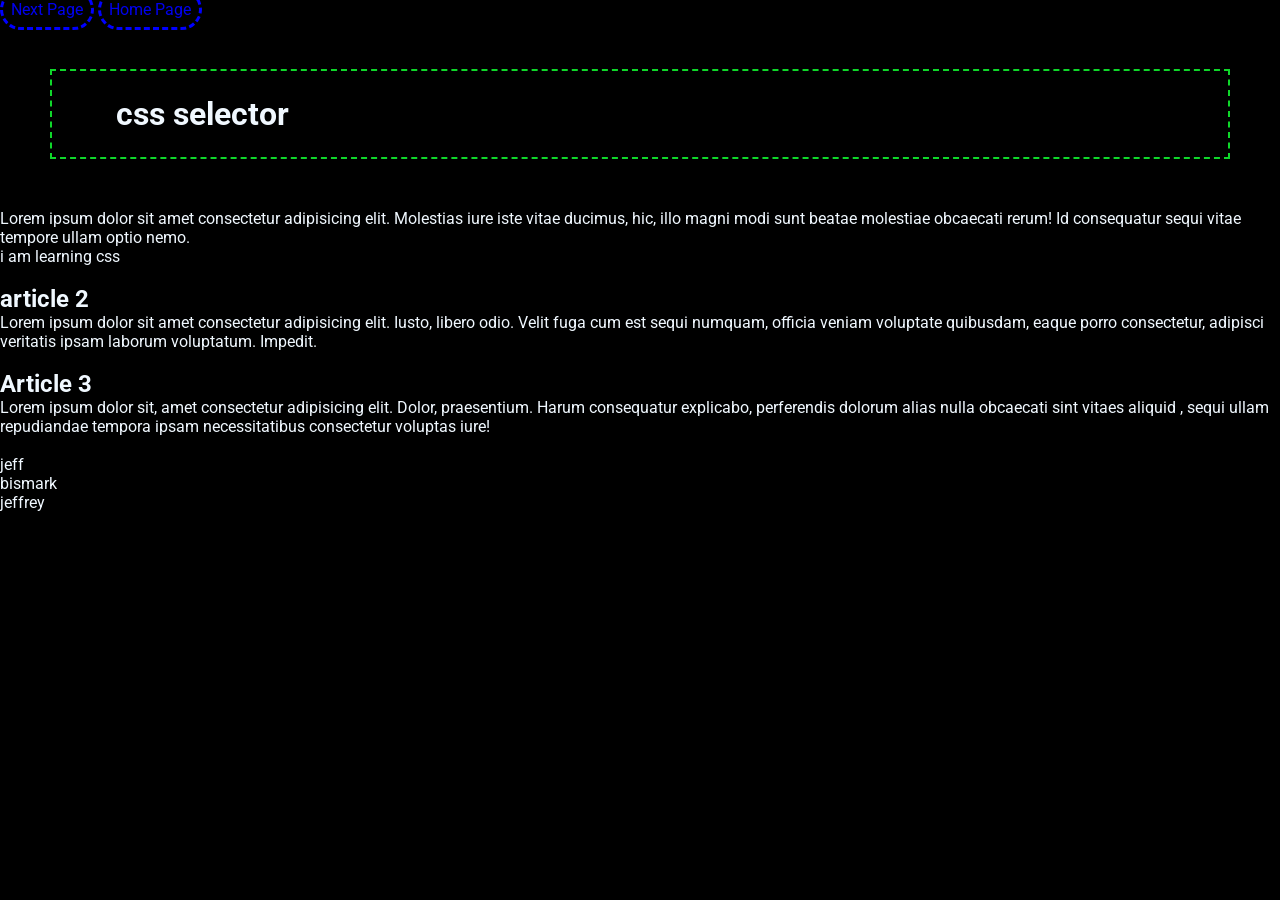
<file: index.html>
<!DOCTYPE html>
<html lang="en">
<head>
    <meta charset="UTF-8">
    <meta name="viewport" content="width=device-width, initial-scale=1.0">
    <title>Document</title>
    <link rel="stylesheet" href="css/style.css">


</head>

<body>
     <a href="/index.html">next page</a>
    <a href="/tees.html">home page</a>
    <h1>css selector</h1>
    <p>Lorem ipsum dolor sit amet consectetur adipisicing elit. Molestias iure iste vitae ducimus, hic, illo magni modi sunt beatae molestiae obcaecati rerum! Id consequatur sequi vitae tempore ullam optio nemo.</p>
    <p>i am learning css</p><br>

    <h2>article 2</h2>
    <p id="first" class="jay">Lorem ipsum dolor sit amet consectetur adipisicing elit. Iusto, libero odio. Velit fuga cum est sequi numquam, officia veniam voluptate quibusdam, eaque <span class="highlight"> porro</span>  consectetur, adipisci veritatis ipsam laborum voluptatum. Impedit.</p>
    <br>
    <h2>Article 3</h2>
    <p class="jay">Lorem ipsum dolor sit, amet consectetur adipisicing elit. Dolor, praesentium. Harum consequatur explicabo, perferendis dolorum alias nulla obcaecati sint vitaes <span class="highlight">aliquid</span> , sequi ullam repudiandae tempora ipsam necessitatibus consectetur voluptas iure!</p>
    <br>

    <ol>
        <li>jeff</li>
        <li>bismark</li>
        <li>jeffrey</li>
    </ol>

    <!--selector
        class selctor
    id selector(id selector must be rarely used and must be used once in your css)
    -->
    <!--with a css selector like (h1 h2) with no comma means all h2 within the h1 but with (h1,h2)- the one with the comma in between means all h1 and h2 headings-->
    <!--(*) this is what is known as the universal selector it selects everuthing on the page-->

    <!--css read it code from top to buttom if u give to the same selectors two different instructions which ever comes last would be executed-->
    <!--being specific like using class identifers make -->
    <!--the RGB(red blue green)= helps us slect the color combo
    also the max numbe for the rgb is 255 its written in the form 
    RGB = (255,0,0) like this with each coresponding to it 
    black is (0,0,0) and white is (255,255,255) -->

    <!--RGBA on the other hand make the font transparent or 
    invincible or or inbetween . it adds an alpha channel-->

    <!--Also  we have the hexa decimal # it ranges from 0-9
    and also the use alphabetical values ranging from (a) to (f)
    these are known as hex codes(#000000, #FFFFfF, #000fff) these codes 
    are usually attached to vs code colors also when you click
    on the squre color box it gives you a c0lor platte where 
    you can actively chose your color -->
    
    <!--HSL stands for hue saturation and lightness-->
    
    

</body>
</html>
</file>
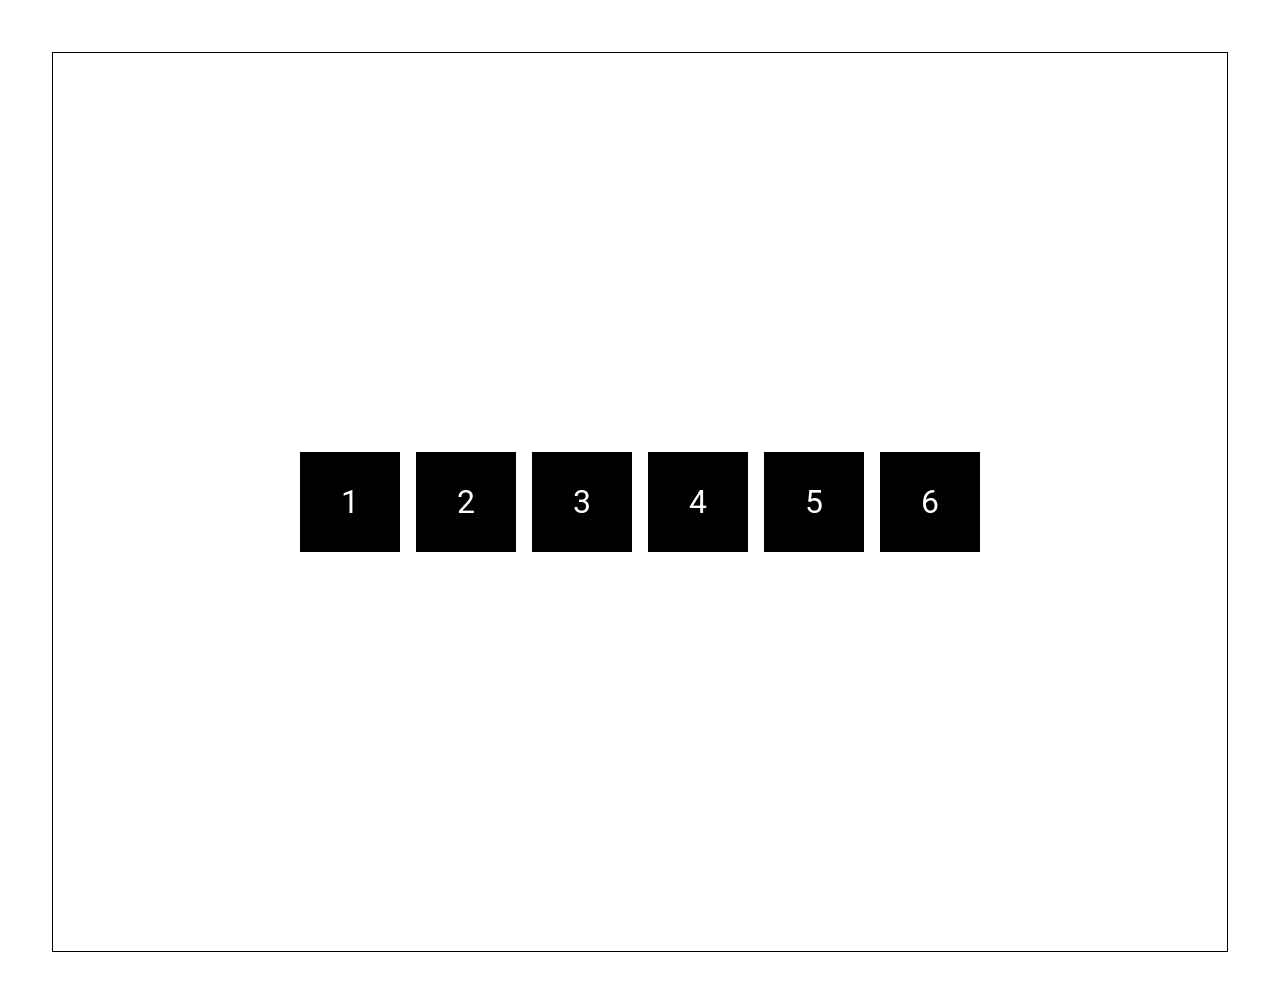
<file: flexbox.html>
<!DOCTYPE html>
<html lang="en">
<head>
    <meta charset="UTF-8">
    <meta name="viewport" content="width=device-width, initial-scale=1.0">
    <title>flexbox</title>
    <link rel="stylesheet" href="/css/flex.css">
</head>
<body>
    <main class="container">
    <div class="box">1</div>
    <div class="box">2</div>
    <div class="box">3</div>
    <div class="box">4</div>
    <div class="box">5</div>
    <div class="box">6</div> 
    </main>
</body>
</html>
</file>
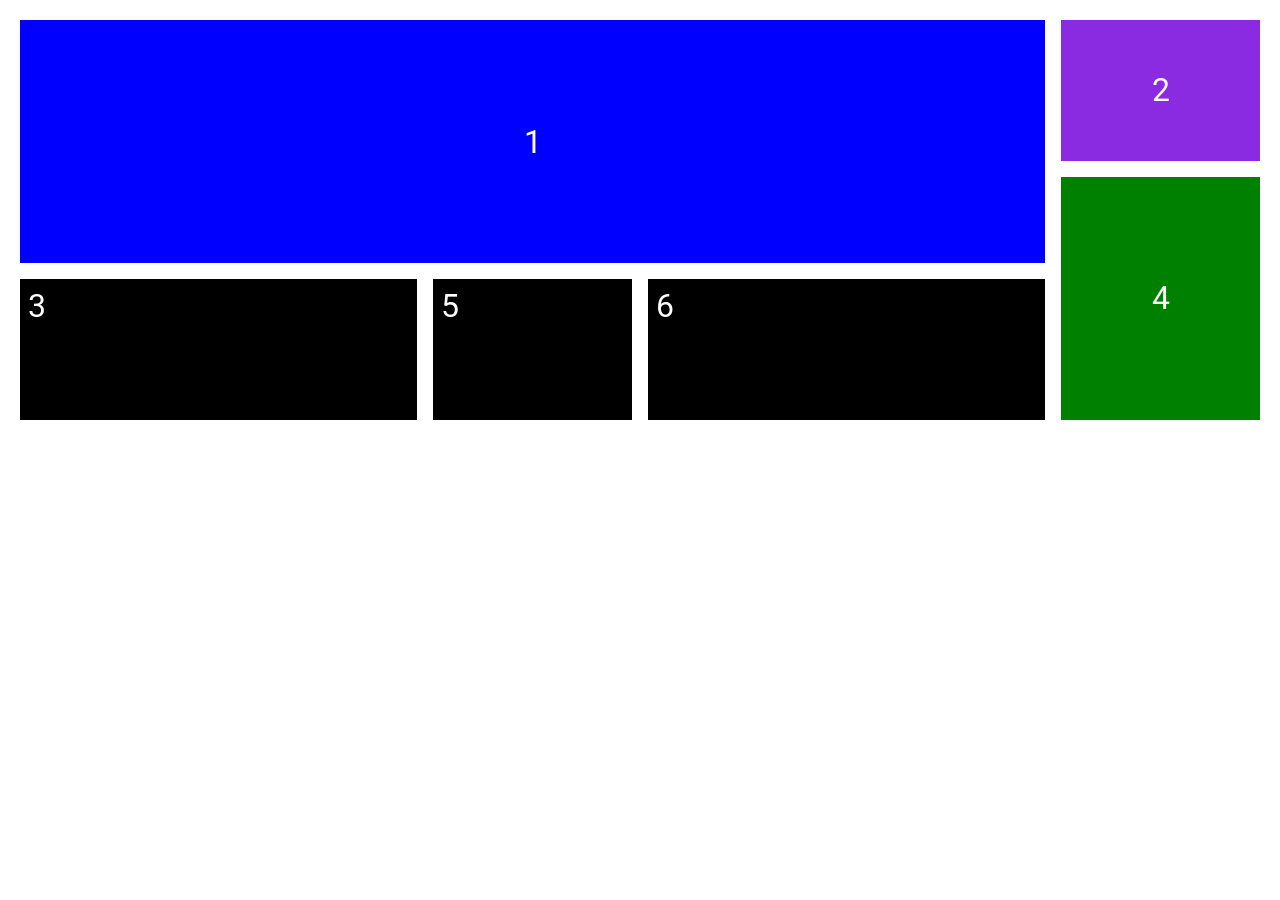
<file: grid.html>
<!DOCTYPE html>
<html lang="en">
<head>
    <meta charset="UTF-8">
    <meta name="viewport" content="width=device-width, initial-scale=1.0">
    <title>grid</title>
    <link rel="stylesheet" href="/css/grid.css">
</head>
<body>
    <main class="container">
    <div class="box">1</div>
    <div class="box">2</div>
    <div class="box">3</div>
    <div class="box">4</div>
    <div class="box">5</div>
    <div class="box">6</div> 
    </main>
</body>
</html>
</file>
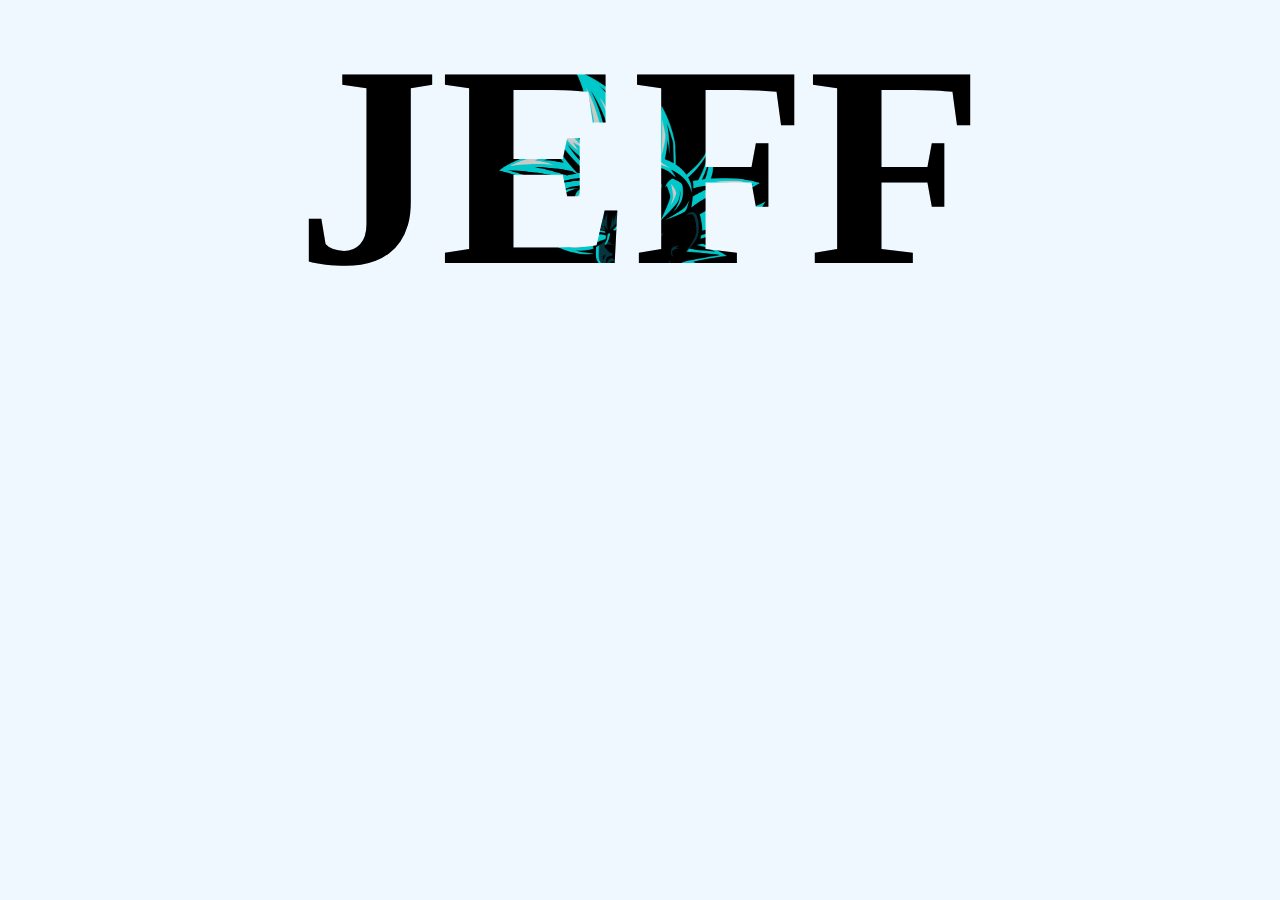
<file: images.html>
<!DOCTYPE html>
<html lang="en">
<head>
    <meta charset="UTF-8">
    <meta name="viewport" content="width=device-width, initial-scale=1.0">
    <title>css images</title>
    <link rel="stylesheet" href="/css/images.css">
</head>

<body>
       <!--  <div class="container">
        <section class="hero">
            <figure class="profile-pic-figure">
                <img src="/images/Gemini_Generated_Image_5nnlmy5nnlmy5nnl.jpg" alt="profile pictuer" title="my profile pic" width="800" height="800">

                <figcaption class="offscreen">john doe</figcaption>
            </figure>
            <h1 class="h1">
                <span class="nowrap">
                    hello
                </span>
                <span class="nowrap"> I'm jeff</span>
            </h1>
        </section>
        </div> -->
   <!--  <section class="example">
        <p>
            <img src="/images/broom.png" width="200" height="200" alt="broom image">
            yeah this a paragraph
        </p>
    </section> -->
    <section>
        <p class="clip"> jeff</p>
    </section>
</body>

</html>
</file>
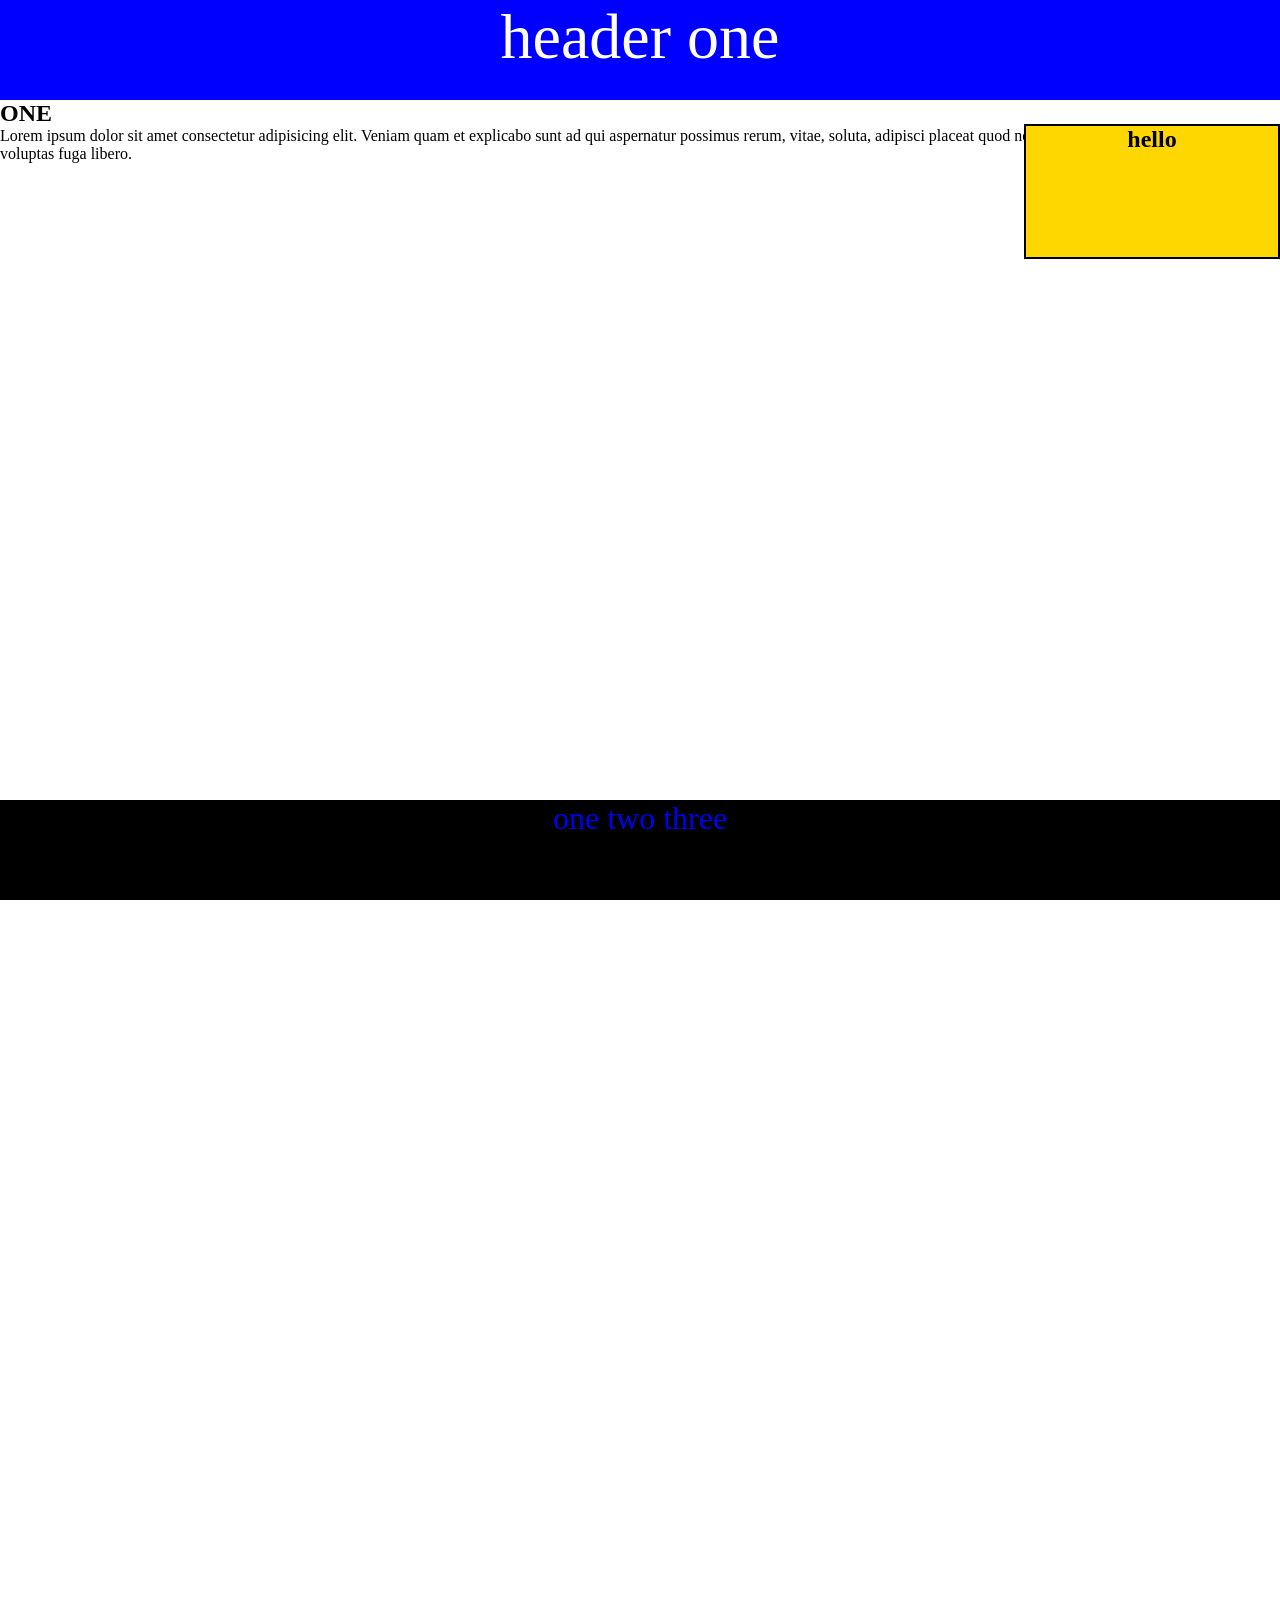
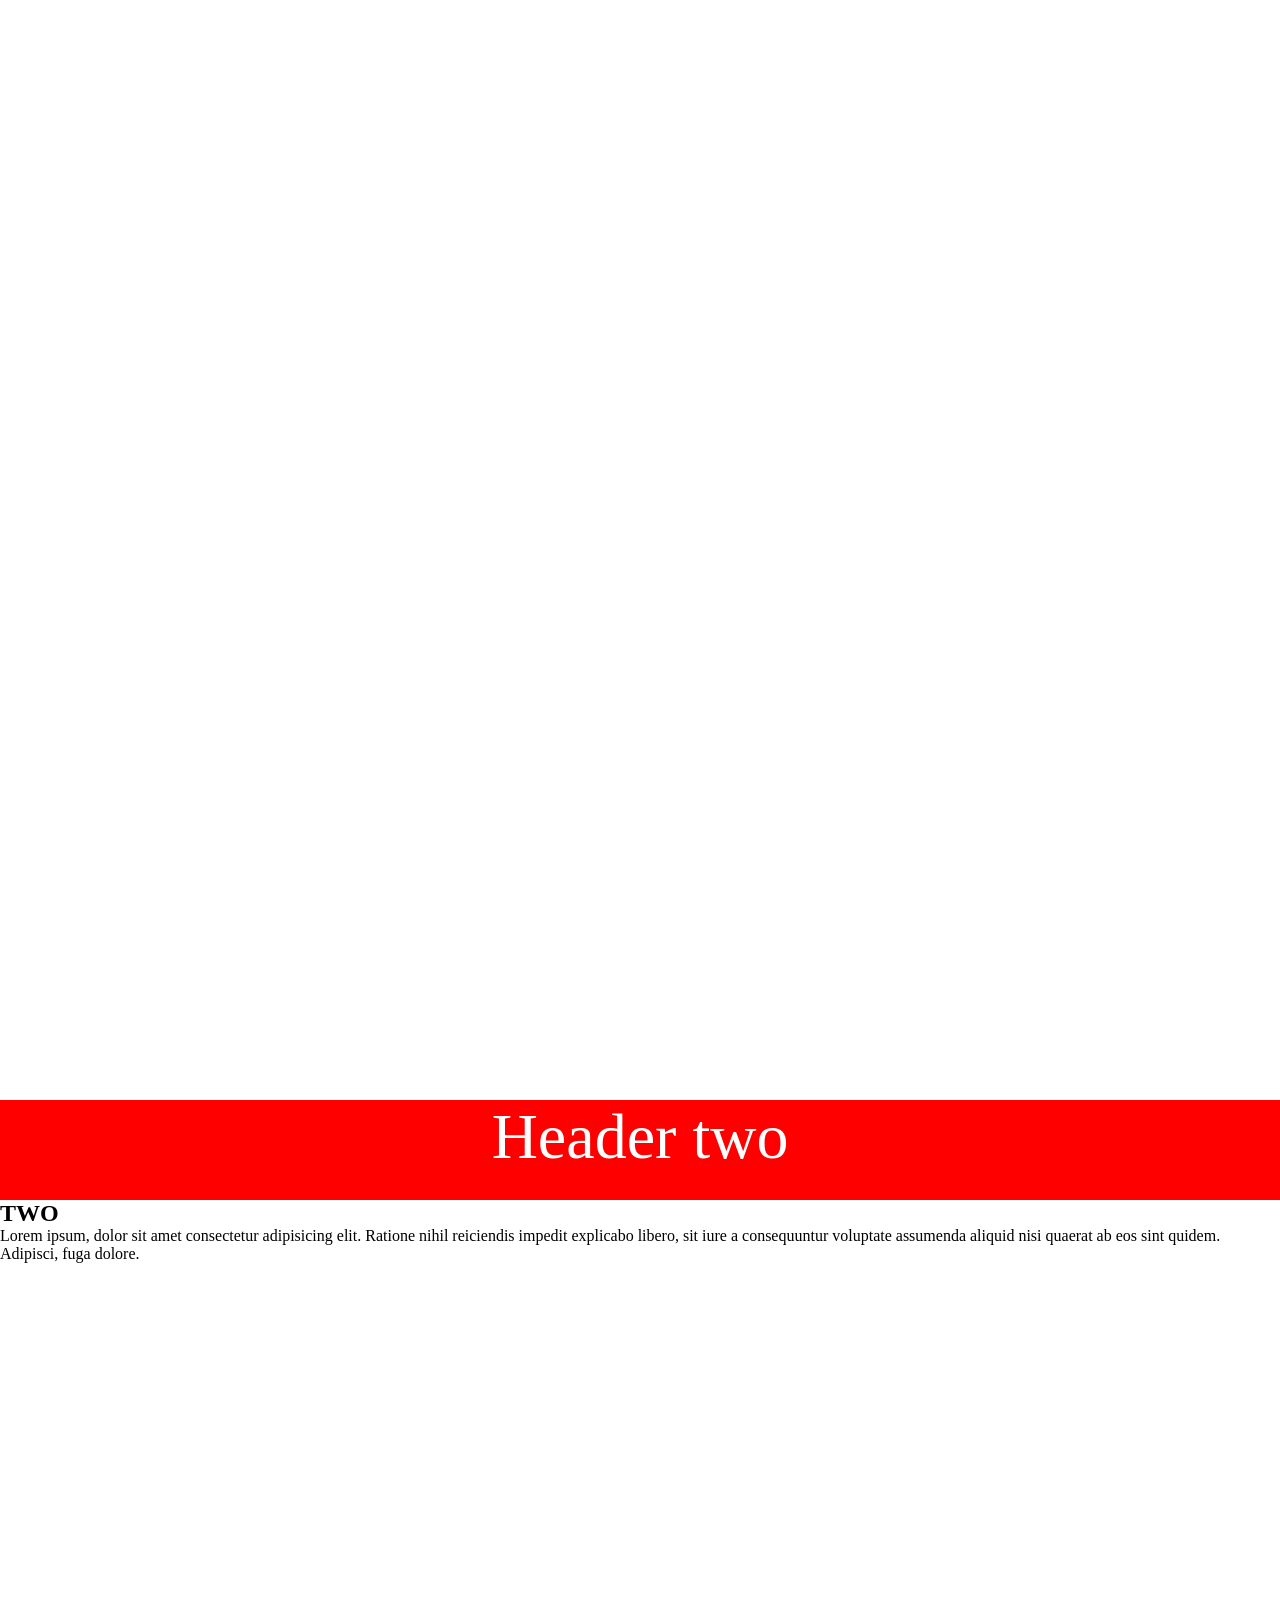
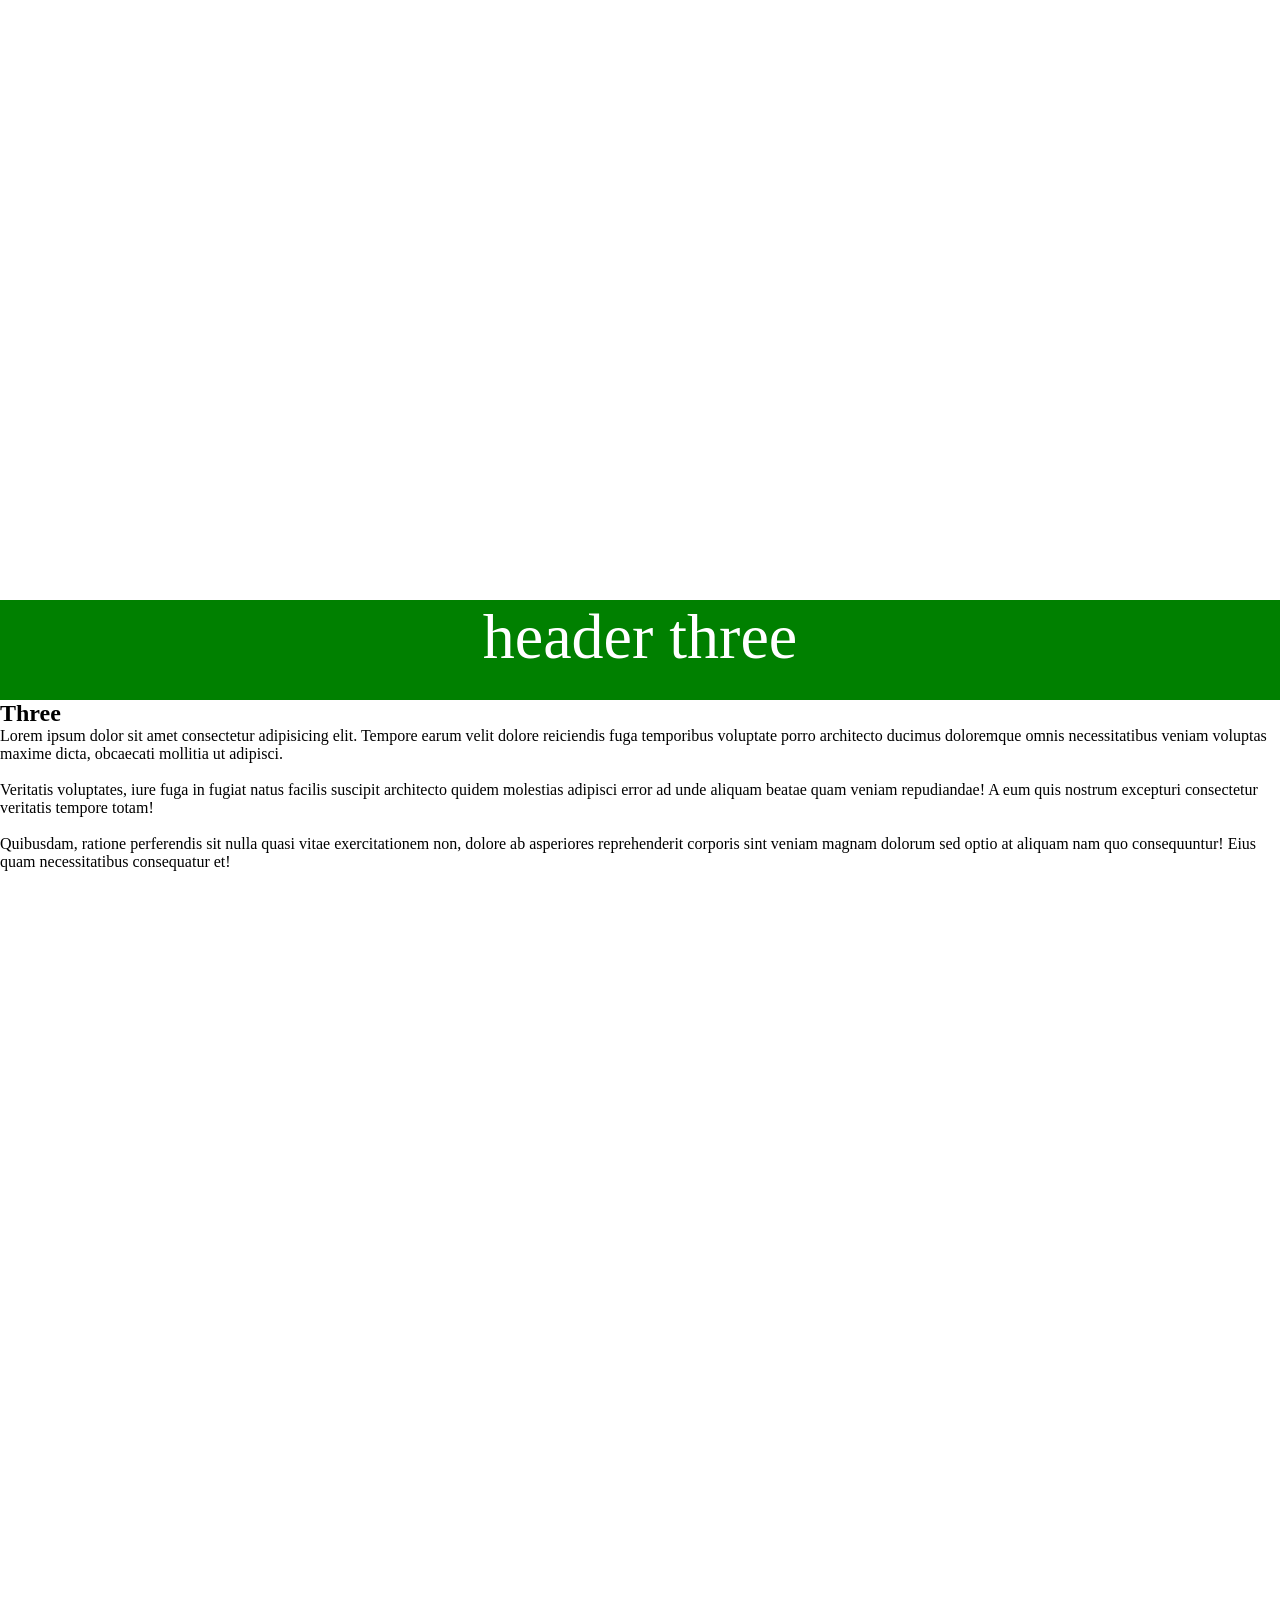
<file: login.html>
<!DOCTYPE html>
<html lang="en">
<head>
    <meta charset="UTF-8">
    <meta name="viewport" content="width=device-width, initial-scale=1.0">
    <meta name="description" content="this is the login page">
    <link rel="stylesheet" href="/css/club.css">
    <title>login page</title>
</head>
<body>
   <section id="one">
    <div class="social"><h1>hello</h1></div>
    <header class="blue">header one</header>
    <h2>ONE</h2>
    <p>Lorem ipsum dolor sit amet consectetur adipisicing elit. Veniam quam et explicabo sunt ad qui aspernatur possimus rerum, vitae, soluta, adipisci placeat quod nesciunt quae voluptatibus expedita voluptas fuga libero.</p>
   </section>

   <section id="two">
    <header class="red">Header two</header>
    <h2>TWO</h2>
    <p>Lorem ipsum, dolor sit amet consectetur adipisicing elit. Ratione nihil reiciendis impedit explicabo libero, sit iure a consequuntur voluptate assumenda aliquid nisi quaerat ab eos sint quidem. Adipisci, fuga dolore.</p>
   </section>

   <section id="three">
    <header class="green">header three</header>
    <h2>Three</h2>
    <p>Lorem ipsum dolor sit amet consectetur adipisicing elit. Tempore earum velit dolore reiciendis fuga temporibus voluptate porro architecto ducimus doloremque omnis necessitatibus veniam voluptas maxime dicta, obcaecati mollitia ut adipisci.</p><br>
    <p>Veritatis voluptates, iure fuga in fugiat natus facilis suscipit architecto quidem molestias adipisci error ad unde aliquam beatae quam veniam repudiandae! A eum quis nostrum excepturi consectetur veritatis tempore totam!</p><br>
    <p>Quibusdam, ratione perferendis sit nulla quasi vitae exercitationem non, dolore ab asperiores reprehenderit corporis sint veniam magnam dolorum sed optio at aliquam nam quo consequuntur! Eius quam necessitatibus consequatur et!</p>
   </section>

   <footer>
    <a href="#one">one</a>
    <a href="#two">two</a>
    <a href="#three">three</a>
   </footer>
</body>
</html>
<!--if you want the button or what ever you are styling to stay on top you use the z-index to keepit on top so when ever something is scrolled it hovers on top of  it-->
<!--also in the root element that is html we use scroll-behavoir to smooth to make smooth scrolling transition-->
</file>
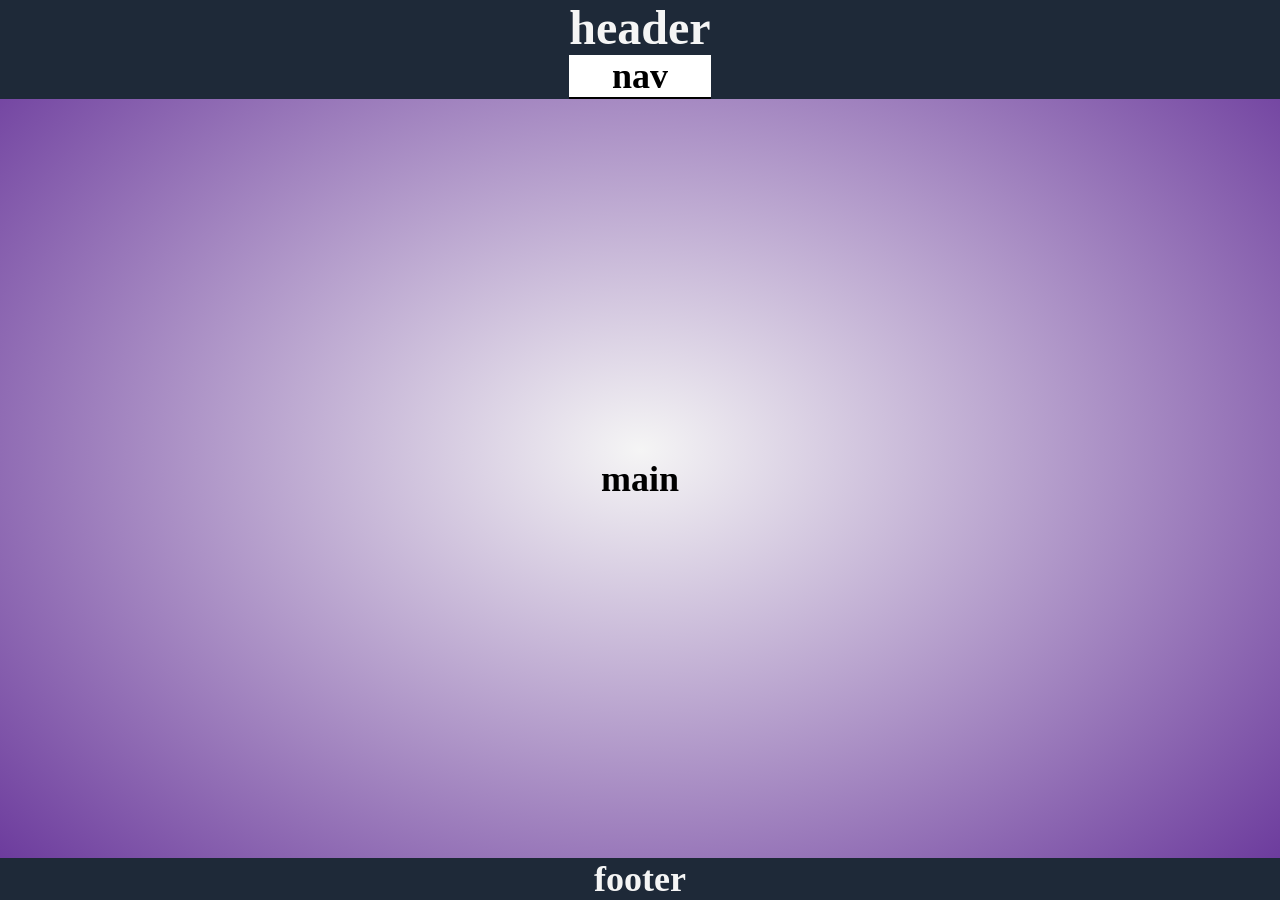
<file: mediaQ.html>
<!DOCTYPE html>
<html lang="en">
<head>
    <meta charset="UTF-8">
    <meta name="viewport" content="width=device-width, initial-scale=1.0">
    <title>media queries</title>
    <link rel="stylesheet" href="css/queris.css">
</head>
<body>
    <header>
        <h1>header</h1>
       <nav><h2>nav</h2></nav> 
    </header>
    <main>
        <h2>main</h2>
    </main>
    <footer>
        <h2>footer</h2>
    </footer>
</body>
</html>
</file>
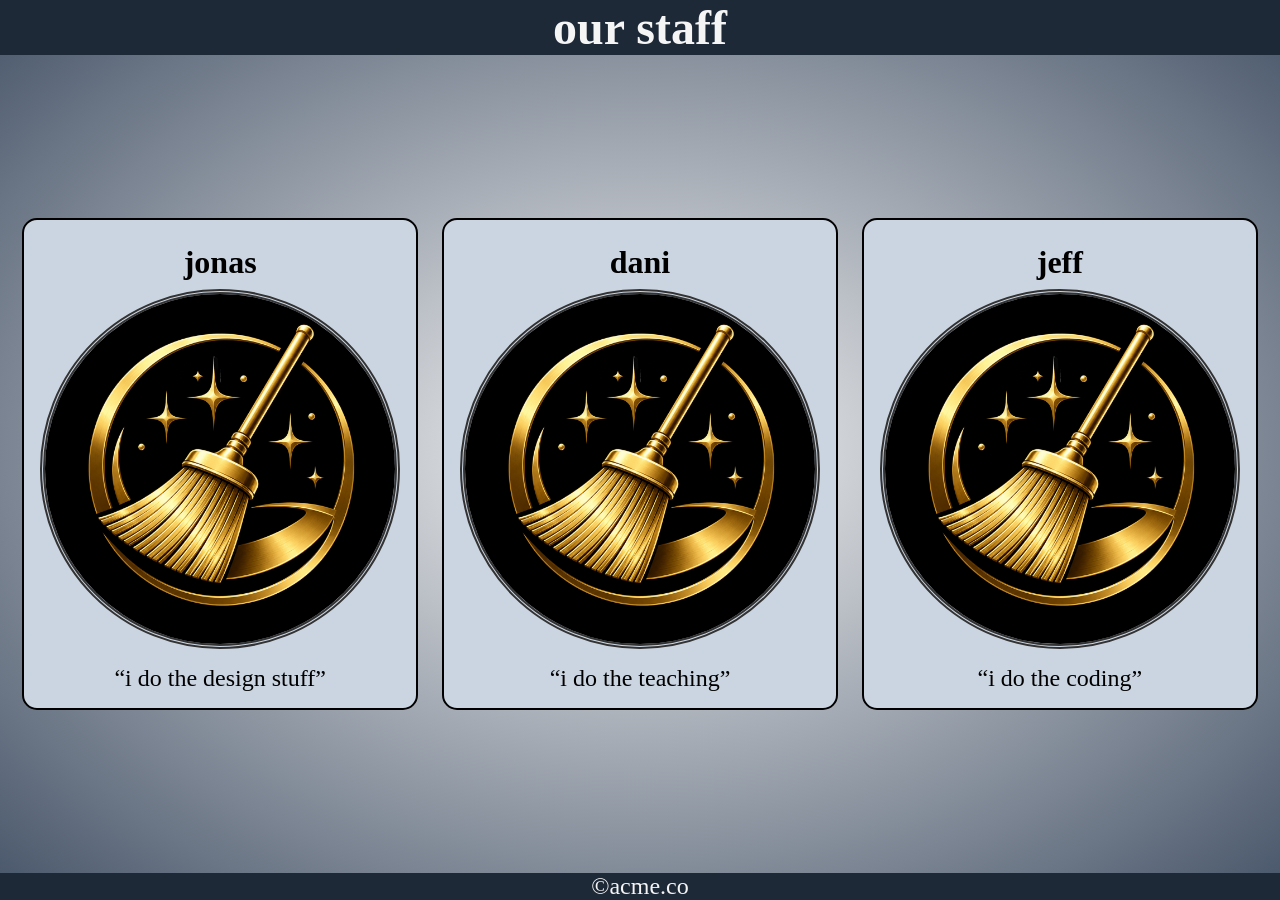
<file: minip.html>
<!DOCTYPE html>
<html lang="en">
<head>
    <meta charset="UTF-8">
    <meta name="viewport" content="width=device-width, initial-scale=1.0">
    <title>mini project</title>
    <link rel="stylesheet" href="css/minip.css">
</head>
<body>
    <header><h1>our staff</h1>
    <nav>
        <a href="#profile1">jeff</a>
        <a href="#profile2">jonas</a>
        <a href="#profile3">dani</a>
    </nav>
    </header>
    <main>
        <article id="profile1" class="card">
            <figure>
                <img src="images/broom.png" alt="broom image" width="500" height="500">
                <figcaption>jeff</figcaption>
            </figure>
            <p><q>i do the coding</q></p>
        </article>

        <article id="profile2" class="card">
            <figure>
                <img src="images/broom.png" alt="broom image" width="500" height="500">
                <figcaption>jonas</figcaption>
            </figure>
            <p><q>i do the design stuff</q></p>
        </article>
        <article id="profile3" class="card">
            <figure>
                <img src="images/broom.png" alt="broom image" width="500" height="500">
                <figcaption>dani</figcaption>
            </figure>
            <p><q>i do the teaching</q></p>
        </article>

    </main>
    <footer>
        <p>&copy;acme.co</p>
    </footer>
</body>
</html>
</file>
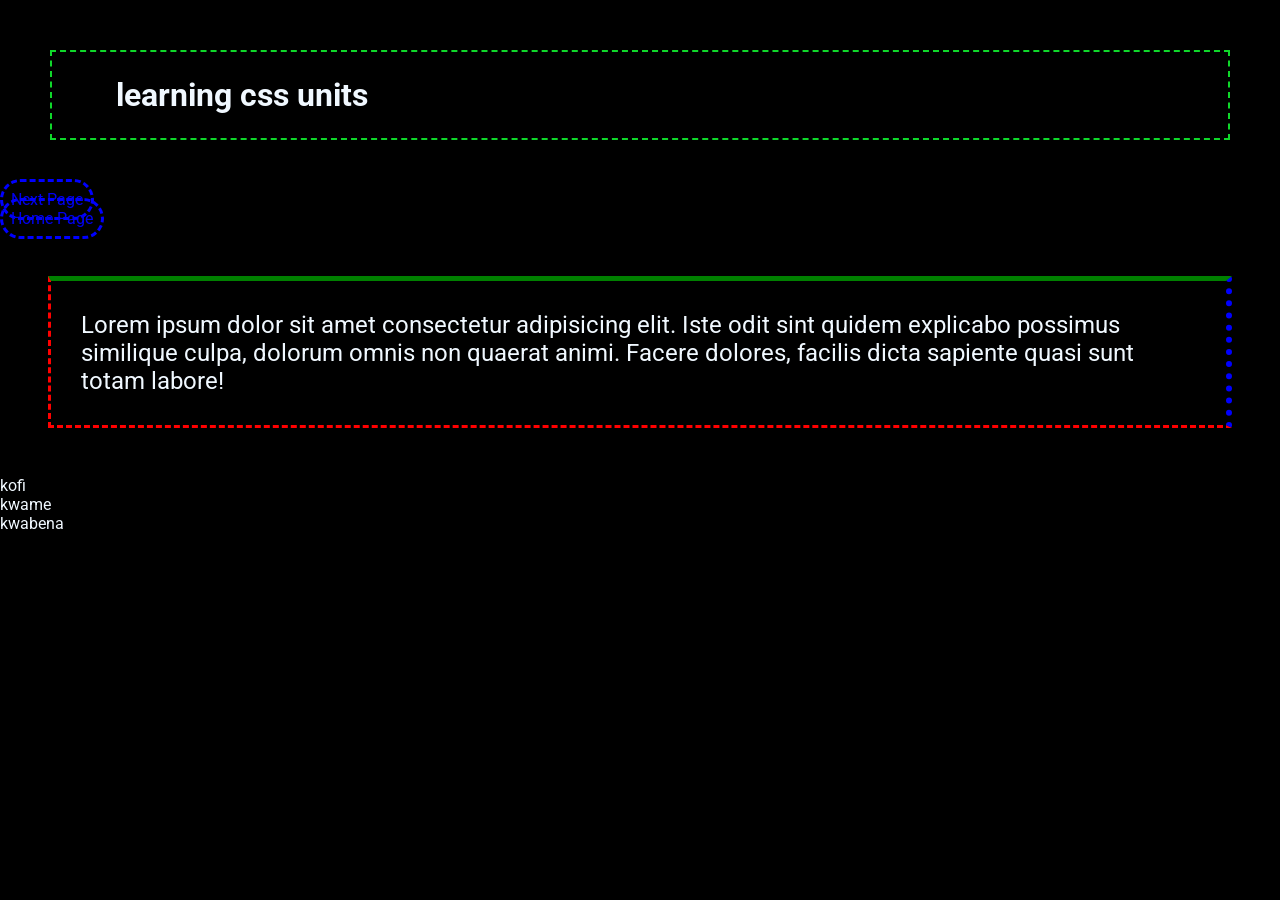
<file: tees.html>
<!DOCTYPE html>
<html lang="en">
<head>
    <meta charset="UTF-8">
    <meta name="viewport" content="width=device-width, initial-scale=1.0">
    <title>practice</title>
    <link rel="stylesheet" href="css/style.css">  
</head>
<body>
    <h1>learning css units</h1>
      <p></p><a href="/index.html">next page</a></p>
      <p><a href="/tees.html">home page</a></p>

    <p class="container">Lorem ipsum dolor sit amet consectetur adipisicing elit. Iste odit sint quidem explicabo possimus similique culpa, dolorum omnis non quaerat animi. Facere dolores, facilis dicta sapiente quasi sunt totam labore!
    </p>
    <p>
      
    </p>



      <ul start="5">
        <li>kofi</li>
        <li>kwame</li>
        <li>kwabena</li>
      </ul>

   
    <!--css unit eg px for pixels and % percentages are used in different instances also the rem stands for root element but the em in the rem dosent stand for the element  -->

    <!-- also the padding stands for the space taken up with each paragrapgh or header -->
     <!--there is also the character unit that tell the page how many characters should it have befor it wraps to the next line-->
     
</body>
</file>
<file: css/style.css>
@import url('https://fonts.googleapis.com/css2?family=Roboto:ital,wght@0,100..900;1,100..900&display=swap');

*{
    box-sizing: border-box;
    margin: 0;
    padding: 0;
}

h1{
    border: 2px dashed rgb(15, 215, 42);
    padding: 1.5rem 2em;
    margin: 50px;
}
.container {
    border:3px dashed red;
    border-top: solid 5px green;
    border-right: dotted blue 6px;
    padding: 30px;
    font-size: 1.5rem;
    /* margin-top: 1.5rem;
    margin-right: 1em;
    margin-left: 1em;
    margin-bottom: 2em; */
    margin: 2em;
    
}
body{
    
    background-color: black;
    color: aliceblue;
    font-family: "Roboto", sans-serif;
  
}
    

 
a{
    text-decoration: none;
    text-transform: capitalize;
    text-decoration-color: aqua;
    padding: 0.5rem;
    border-radius: 50px;
    
    border: 3px dashed blue;
    cursor: pointer;
}

a:visited{
    color: rgb(22, 201, 189);
}

a:hover{
    color: green;
    text-decoration: underline;
}
a:active{
    color: indigo;
}


ol{
    list-style-type: square;
}
 

/*you can also decide what the  content of the marker is 
and also for the specificty you indicate the type of list
like this     ul::marker{  }  */
</file>
<file: css/flex.css>
@import url('https://fonts.googleapis.com/css2?family=Roboto:ital,wght@0,100..900;1,100..900&display=swap');
*{
    padding: 0;
    margin: 0;
    box-sizing: border-box;
}

 body{
    font-family: "Roboto", sans-serif;
    padding: 20px;
    min-height: 100vh;
 }
.container{
    min-height: 100vh;
    max-width: 300vw;
    margin: 2rem;
    font-size: 2rem;
    border: #000 solid 1px;
    display: flex;
    justify-content: center;
    gap: 1rem;
    align-items: center;
    flex-flow: row wrap;
    align-content: center;

}
.box{
  min-width: 100px;
  min-height: 100px;
   background: #000;
    color: white;
    padding: 1.5rem;

    display: flex;
    justify-content: center;
    align-items: center;
    

}

/** when using the nowrap or when you are not using the wrap
we use the grow or shrink and dont forget the basis eg. flex-grow:1
or flex-shrink:1;   with the basis  flex-basis:250px;
but instead we can use the  shortcut ( flex:1,1,250px;  ) 
with the first one being  the grow the second  the shrink and the third the basis*/
</file>
<file: css/grid.css>
@import url('https://fonts.googleapis.com/css2?family=Roboto:ital,wght@0,100..900;1,100..900&display=swap');

*{
    padding: 0;
    margin: 0;
    box-sizing: border-box;
}

 body{
    font-family: "Roboto", sans-serif;
    padding: 20px;
    min-height: 100vh;
 }
 .container{
   min-height: 400px;
    display: grid;
    grid-template-columns:repeat(2, 2fr 1fr);
    grid-auto-row: minmax(120px auto) ;
    gap: 1rem;

 }
 .box:first-child{
   background-color: blue;
   grid-row:1/3;
   grid-column: 1/4;
   place-content: center;
  display: grid;
 }
.box:nth-child(2){
   background-color: blueviolet;
   display: grid;
/*    align-content: center;
   justify-content: center; */
   place-content: center;
}
.box:nth-child(4){
   background-color: green;
   display:grid;
   place-content: center;
   grid-row: 2/4;
}

 .box{
    background-color: black;
    color: white;
    font-size: 2rem;
    padding: 0.5rem;
 }
</file>
<file: css/images.css>
@import url('https://fonts.googleapis.com/css2?family=Roboto:ital,wght@0,100..900;1,100..900&display=swap');
*{
    padding: 0;
    margin: 0;
    box-sizing: border-box;
}
img{display: block;}

body{
    font-family: serif;
    min-height:100vh ;
    background-color: aliceblue;
  /*   background-image:url(../images/c2.jfif)
    ,linear-gradient(to left,aliceblue, steelblue,lightgreen);
    background-repeat: repeat-y,no-repeat;
    background-position: right center;
    background-size: 20% ,auto; */
}
 .hero{
    border-bottom: 2px solid black;
    padding: 2px;
    display: flex;
    justify-content: flex-start;
    align-items: center;
    gap: 30px;

    background-color: slateblue;
    background-image: url(../images/goku-beast.png);
    background-repeat: no-repeat;
    background-size: cover;
 }

 .nowrep{white-space: nowrap;}

 .h1{
    font-size: 500%;
    color:white;
   /*  text-shadow: 2px 2px 5px black;
    background-color: rgba(0, 94, 255, 0.169); */
 }
 .offscreen{
    position: absolute;
    left: -100000px;
 }

.profile-pic-figure{
    width: 35%;

}
.profile-pic-figure img{
    width: 100%;
    min-width: 100px;
    height: auto;
    border: double 5px gray;
    border-radius: 50%;
}


.example{
    margin-top: 1rem;
    padding-left: 23px;
    border: 1px solid red;
}

.example img{
    width: 25%;
    height: auto;
}

.clip{
    font-weight: 800;
    font-size: 18rem;
    text-align: center;
    background-image: url(../images/goku-beast.png);
    background-size: 100%;
    text-transform: uppercase;
    -webkit-background-clip: text;
    background-clip: text;
    color: hsla(0, 0%, 0%, 0.203);
}
</file>
<file: css/club.css>
*{
    margin: 0;
    padding: 0;
    box-sizing: border-box;

}
section{
    height: 300vh;
}
.blue{
    background-color: blue;
}
.red{
    background-color: red;
}
.green{
    background-color: green;
}

.social{
    width:20vw ;
    height: 15vh;
    background-color: gold;
    border: 2px solid black;
    position: fixed;
    z-index:1;
    top: 100px;
    right: 0;
    margin-top: 24px;
    text-align: center;
}

header,footer{
    color: white;
    font-size: 4em;
    text-align: center;
    height: 100px;
}
header{
    position: sticky;
    top: 0;
}
footer{
    background-color: black;
    position: fixed;
    bottom: 0;
    font-size: 32px;
    width: 100%;
    cursor: pointer;
}

a{
    text-decoration: none;

}

a:visited{
    color: aqua;
}
a:hover{
    color: aliceblue;
    text-decoration: underline;
}
a:active{
    color: yellow;
}
</file>
<file: css/queris.css>
@import url('https://fonts.googleapis.com/css2?family=Roboto:ital,wght@0,100..900;1,100..900&display=swap');
*{
    padding: 0;
    margin: 0;
    box-sizing: border-box;
}
body{
    font-size: 1.5rem;
    font-family: serif;
    min-height:100vh ;

    background-color: #475569;
    background-image: radial-gradient(whitesmoke, #475569 );
    display: flex;
    flex-direction: column;
}

header,nav,main,footer{
    display: grid;
    place-content: center;
}
header,footer{
    position: sticky;
    background-color: #1e2938;
    color: whitesmoke;
}
header{
    top: 0;
}

nav{
    background-color: white;
    color: black;
    padding: 0,5rem;
    border-bottom:  2px solid black;
}
main{
    flex-grow: 1;
}
footer{
    bottom: 0;
}
@media screen and (min-width:340px) {
    body{background-color: firebrick;
        background-image: radial-gradient(whitesmoke,firebrick)}
}

@media screen and (min-width:567px) {
    body{background-color: green;
        background-image: radial-gradient(whitesmoke,green)
    }
  
}
/* meduim */
@media screen and (min-width:768px) {
    body{background-color: gold;
        background-image: radial-gradient(whitesmoke,gold)
    }
   
}
/* large */
@media screen and (min-width:992px) {
    body{background-color: firebrick;
        background-image: radial-gradient(whitesmoke,firebrick)
    }
    
}
@media screen and (min-width:1200px) {
    body{background-color: rebeccapurple;
        background-image: radial-gradient(whitesmoke,rebeccapurple)}
}

@media screen and (min-aspect-ratio:7/5 ) {
    body{background-color: rebeccapurple;
        background-image: radial-gradient(whitesmoke,rebeccapurple)
}
}
/*  syntax: 
@media type and(condition:breakpoint){}
css rules 

 @media  and (min-width:481px) {}
  @media  and (Oreintation:landscpe) {} 
@media  and (min-aspect-ratio:7/4) {}  */
/* so the aim of css queries is to help our webpage to adapt to any screen phone tablet desktop or any screen 
when styling you must mind the arrangment*/
</file>
<file: css/minip.css>
@import url('https://fonts.googleapis.com/css2?family=Roboto:ital,wght@0,100..900;1,100..900&display=swap');
*{
    padding: 0;
    margin: 0;
    box-sizing: border-box;
}


img{
    display: block;
    max-width: 100%;
    height: auto;
}



/* GENERAL STYLESS */
html{
    scroll-behavior: smooth;
}

body{
    font-size: 1.5rem;
    font-family: serif;
    min-height:100vh ;
    background-color: #475569;
    background-image: radial-gradient(whitesmoke, #475569 );
    display: flex;
    flex-direction: column;
}

header,nav,main,footer{
    display: grid;
    place-content: center;
}
header,footer{
    position: sticky;
    background-color: #1e2938;
    color: whitesmoke;
    text-align: center;
}
header{
    top: 0;
}

nav{
    background-color: white;
    padding: 0,5rem;
    border-bottom:  2px solid black;
    font-weight: bolder;
    display: flex;
    justify-content: space-evenly;
}

nav a,nav a:visited{
    color: black;
}

nav a:hover,nav a:focus{
color: #475569;
}


main{
    flex-grow: 1;
    display: flex;
    flex-direction: column;
    align-items: center;
    gap: 1.5rem;
    padding: 1rem;
}
footer{
    bottom: 0;
}

/* PROFILE CARD  */
.card{
    scroll-margin-top: 8rem;
    width: min(100%, 350px);
    background-color: #cbd5e1;
    border: 2px solid black;
    border-radius: 15px;
    padding: 1rem;
    display: flex;
    flex-direction: column;
    align-items: center;
}
.card figure{
    display: flex;
    flex-flow: column nowrap;

}

.card img{
    border: 5px double #333;
    border-radius: 50%;
}
.card figcaption{
   font-weight: bolder;
   font-size: 2rem;
   margin: 1rem; 
   text-align: center;

}
    /* small */
@media screen and (min-width:340px) {
    main{
        justify-content: center;
        flex-flow: row wrap;
        padding: 1rem;
    }
    .card:last-child{
        order: -1;
    }
}
/* MEDUIM */
@media screen and (min-width:567px) {
   nav{display: none;}
   .card{
    width: min(100%, 325px);
   }
   .card figure{
    flex-flow: column-reverse;
   }
   .card figcaption{
    margin: 0.5rem;
   }
  .card p{ margin-top: 1rem;}
}
/* meduim */
@media screen and (min-width:768px) {
 .card{
    width: min(100%, 400px);
 }
 .card:nth-child(2){
    order: -1;
 }
}
/* large */
@media screen and (min-width:992px) {
  .card{
    width: min(calc(33% - 1rem),500px);
  }
    
}

/* mobile device landscape */
@media screen and (max-height:425px) and (min-aspect-ratio:7/4){
   h1{font-size: 1.5rem;}
   nav{
    display: none;
   }
   main{
    flex-flow: row nowrap;
    justify-content: space-evenly;
    align-items: stretch;
   }
   .card{
    width: min(calac(33% - 0.25rem) 200px);
   }
   .card figcaption,.card p{font-size: 1.5rem;}
}
</file>
